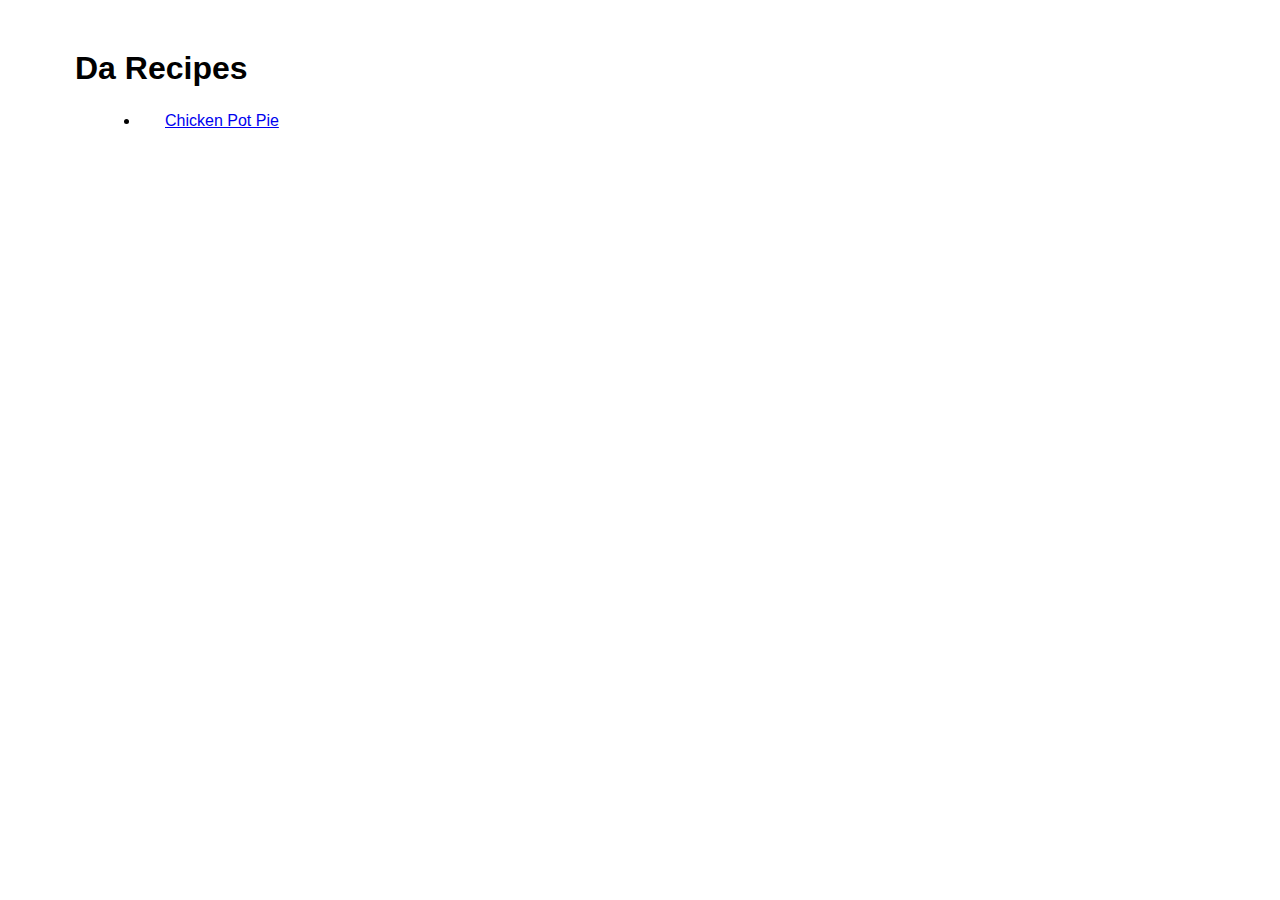
<file: index.html>
<!DOCTYPE html>
<html lang="en">
<head>
    <meta charset="UTF-8">
    <meta name="viewport" content="width=device-width, initial-scale=1.0">
    <link rel="stylesheet" href="style.css" />
    <title>Da Secret Recipes</title>
</head>
<body>
    <h1>Da Recipes</h1>
    <ul>
        <li><a href="recipes/chicken-pot-pie.html">Chicken Pot Pie</a></li>
    </ul>
</body>
</html>
</file>
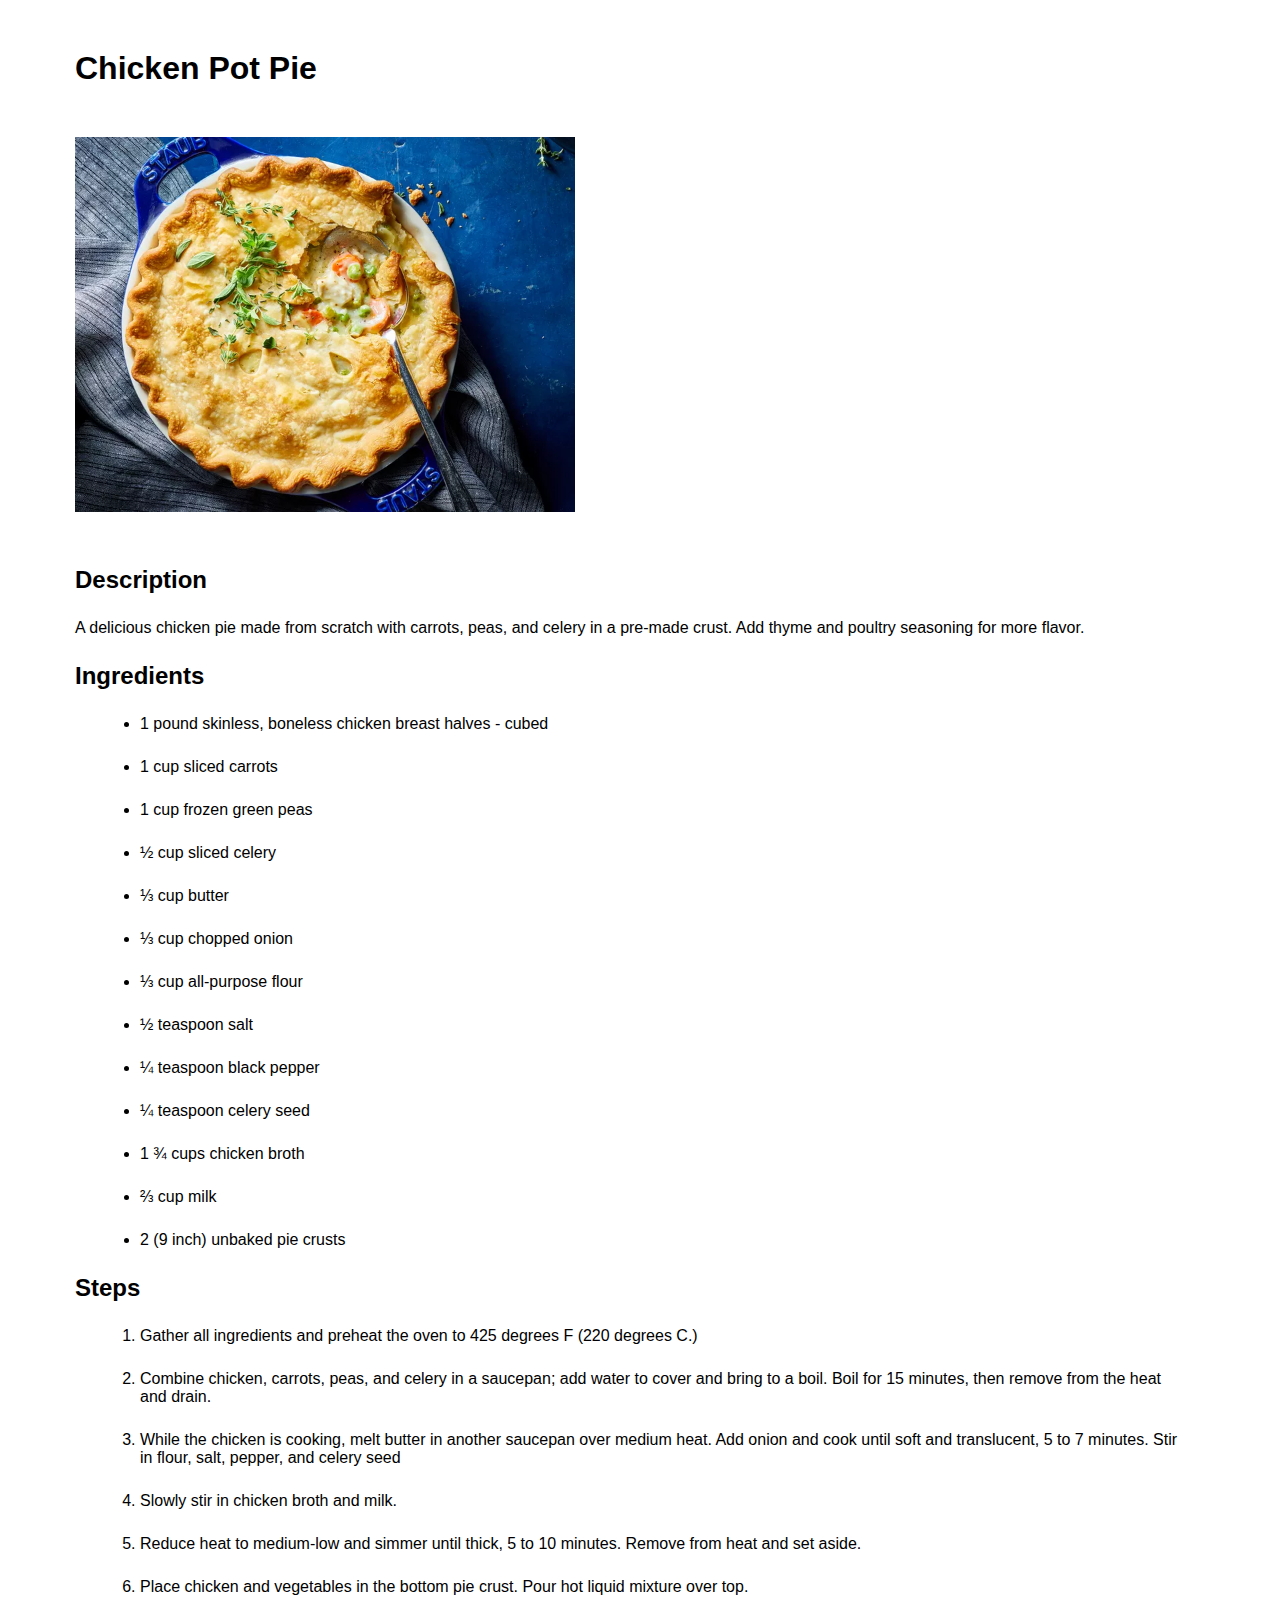
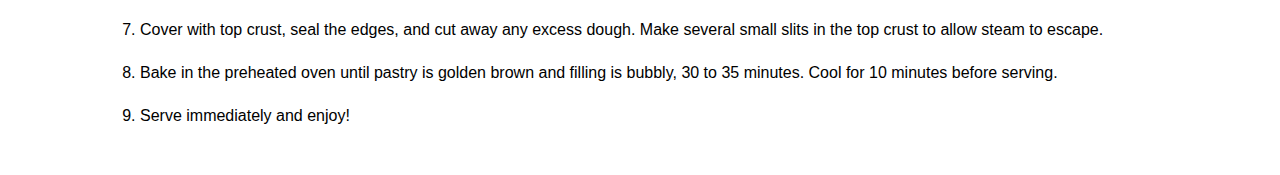
<file: recipes/chicken-pot-pie.html>
<!DOCTYPE html>
<html lang="en">
<head>
    <meta charset="UTF-8">
    <meta name="viewport" content="width=device-width, initial-scale=1.0">
    <link rel="stylesheet" href="../style.css" />
    <title>Document</title>
</head>
<body>
    <h1>Chicken Pot Pie</h1>
    <img src="../images/chicken-pot-pie.jpg" width="500" />
    <h2>Description</h2>
    <p>A delicious chicken pie made from scratch with carrots, peas, and celery in a pre-made crust. Add thyme and poultry seasoning for more flavor.</p>
    <h2>Ingredients</h2>
    <ul>
        <li>1 pound skinless, boneless chicken breast halves - cubed</li>
        <li>1 cup sliced carrots</li>
        <li>1 cup frozen green peas</li>
        <li>½ cup sliced celery</li>
        <li>⅓ cup butter</li>
        <li>⅓ cup chopped onion</li>
        <li>⅓ cup all-purpose flour</li>
        <li>½ teaspoon salt</li>
        <li>¼ teaspoon black pepper</li>
        <li>¼ teaspoon celery seed</li>
        <li>1 ¾ cups chicken broth</li>
        <li>⅔ cup milk</li>
        <li>2 (9 inch) unbaked pie crusts</li>
    </ul>
    <h2>Steps</h2>
    <ol>
        <li>Gather all ingredients and preheat the oven to 425 degrees F (220 degrees C.)</li>
        <li>Combine chicken, carrots, peas, and celery in a saucepan; add water to cover and bring to a boil. Boil for 15 minutes, then remove from the heat and drain.</li>
        <li>While the chicken is cooking, melt butter in another saucepan over medium heat. Add onion and cook until soft and translucent, 5 to 7 minutes. Stir in flour, salt, pepper, and celery seed</li>
        <li>Slowly stir in chicken broth and milk.</li>
        <li>Reduce heat to medium-low and simmer until thick, 5 to 10 minutes. Remove from heat and set aside.</li>
        <li>Place chicken and vegetables in the bottom pie crust. Pour hot liquid mixture over top.</li>
        <li>Cover with top crust, seal the edges, and cut away any excess dough. Make several small slits in the top crust to allow steam to escape.</li>
        <li>Bake in the preheated oven until pastry is golden brown and filling is bubbly, 30 to 35 minutes. Cool for 10 minutes before serving.</li>
        <li>Serve immediately and enjoy!</li>
    </ol>
</body>
</html>
</file>
<file: style.css>
* {
    font-family: Verdana, sans-serif;
    margin: 25px;
};
</file>
